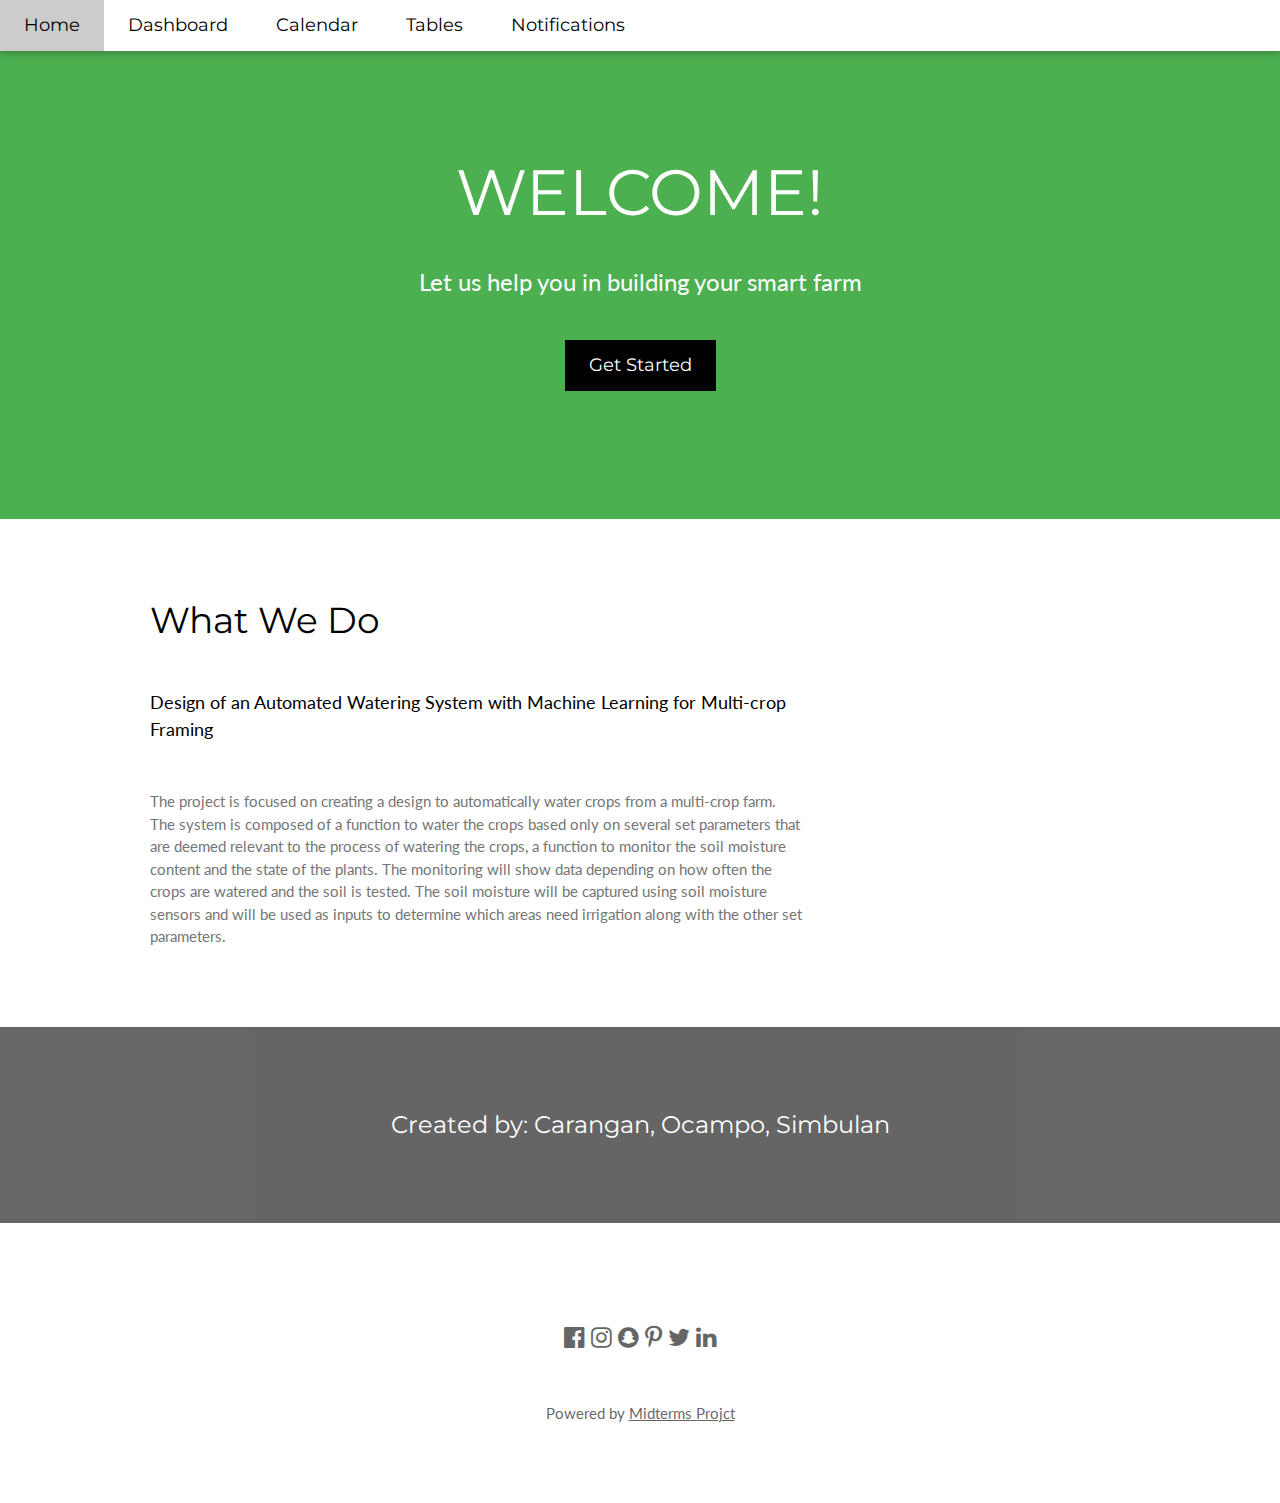
<file: ProjectDevOps/templates/index.html>
<!DOCTYPE html>
<html lang="en">
<title>Midterms Project</title>
<meta charset="UTF-8">
<meta name="viewport" content="width=device-width, initial-scale=1">
<link rel="stylesheet" href="https://www.w3schools.com/w3css/4/w3.css">
<link rel="stylesheet" href="https://fonts.googleapis.com/css?family=Lato">
<link rel="stylesheet" href="https://fonts.googleapis.com/css?family=Montserrat">
<link rel="stylesheet" href="https://cdnjs.cloudflare.com/ajax/libs/font-awesome/4.7.0/css/font-awesome.min.css">
<style>
body,h1,h2,h3,h4,h5,h6 {font-family: "Lato", sans-serif}
.w3-bar,h1,button {font-family: "Montserrat", sans-serif}
.fa-anchor,.fa-coffee {font-size:200px}
</style>
<body>

<!-- Navbar -->
<div class="w3-top">
  <div class="w3-bar w3-white w3-card w3-left-align w3-large">
    <a class="w3-bar-item w3-button w3-hide-medium w3-hide-large w3-right w3-padding-large w3-hover-white w3-large w3-red" href="javascript:void(0);" onclick="myFunction()" title="Toggle Navigation Menu"><i class="fa fa-bars"></i></a>
    <a href="#" class="w3-bar-item w3-button w3-padding-large w3-white">Home</a>
    <a href="#" class="w3-bar-item w3-button w3-hide-small w3-padding-large w3-hover-white">Dashboard</a>
    <a href="#" class="w3-bar-item w3-button w3-hide-small w3-padding-large w3-hover-white">Calendar</a>
    <a href="#" class="w3-bar-item w3-button w3-hide-small w3-padding-large w3-hover-white">Tables</a>
    <a href="#" class="w3-bar-item w3-button w3-hide-small w3-padding-large w3-hover-white">Notifications</a>
  </div>

  <!-- Navbar on small screens -->
  <div id="navDemo" class="w3-bar-block w3-white w3-hide w3-hide-large w3-hide-medium w3-large">
    <a href="#" class="w3-bar-item w3-button w3-padding-large">Dashboard</a>
    <a href="#" class="w3-bar-item w3-button w3-padding-large">Calendar</a>
    <a href="#" class="w3-bar-item w3-button w3-padding-large">Tables</a>
    <a href="#" class="w3-bar-item w3-button w3-padding-large">Notifications</a>
  </div>
</div>

<!-- Header -->
<header class="w3-container w3-green w3-center" style="padding:128px 16px">
  <h1 class="w3-margin w3-jumbo">WELCOME!</h1>
  <p class="w3-xlarge">Let us help you in building your smart farm</p>
  <button class="w3-button w3-black w3-padding-large w3-large w3-margin-top">Get Started</button>
</header>

<!-- First Grid -->
<div class="w3-row-padding w3-padding-64 w3-container">
  <div class="w3-content">
    <div class="w3-twothird">
      <h1>What We Do</h1>
      <h5 class="w3-padding-32">Design of an Automated Watering System with Machine Learning for Multi-crop Framing</h5>

      <p class="w3-text-grey">The project is focused on creating a design to automatically water crops from a multi-crop farm. 
          The system is composed of a function to water the crops based only on several set parameters that are deemed 
          relevant to the process of watering the crops, a function to monitor the soil moisture content and the state of 
          the plants. The monitoring will show data depending on how often the crops are watered and the soil is tested. 
          The soil moisture will be captured using soil moisture sensors and will be used as inputs to determine which 
          areas need irrigation along with the other set parameters. </p>
    </div>

    <div class="w3-third w3-center">
      <i class="fa fa-plant w3-padding-64 w3-text-green"></i>
    </div>
  </div>
</div>

<!-- Second Grid -->
<div class="w3-container w3-black w3-center w3-opacity w3-padding-64">
    <h1 class="w3-margin w3-xlarge">Created by: Carangan, Ocampo, Simbulan</h1>
</div>

<!-- Footer -->
<footer class="w3-container w3-padding-64 w3-center w3-opacity">  
  <div class="w3-xlarge w3-padding-32">
    <i class="fa fa-facebook-official w3-hover-opacity"></i>
    <i class="fa fa-instagram w3-hover-opacity"></i>
    <i class="fa fa-snapchat w3-hover-opacity"></i>
    <i class="fa fa-pinterest-p w3-hover-opacity"></i>
    <i class="fa fa-twitter w3-hover-opacity"></i>
    <i class="fa fa-linkedin w3-hover-opacity"></i>
 </div>
 <p>Powered by <a href="https://www.w3schools.com/w3css/default.asp" target="_blank">Midterms Projct</a></p>
</footer>

<script>
// Used to toggle the menu on small screens when clicking on the menu button
function myFunction() {
  var x = document.getElementById("navDemo");
  if (x.className.indexOf("w3-show") == -1) {
    x.className += " w3-show";
  } else { 
    x.className = x.className.replace(" w3-show", "");
  }
}
</script>

</body>
</html>
</file>
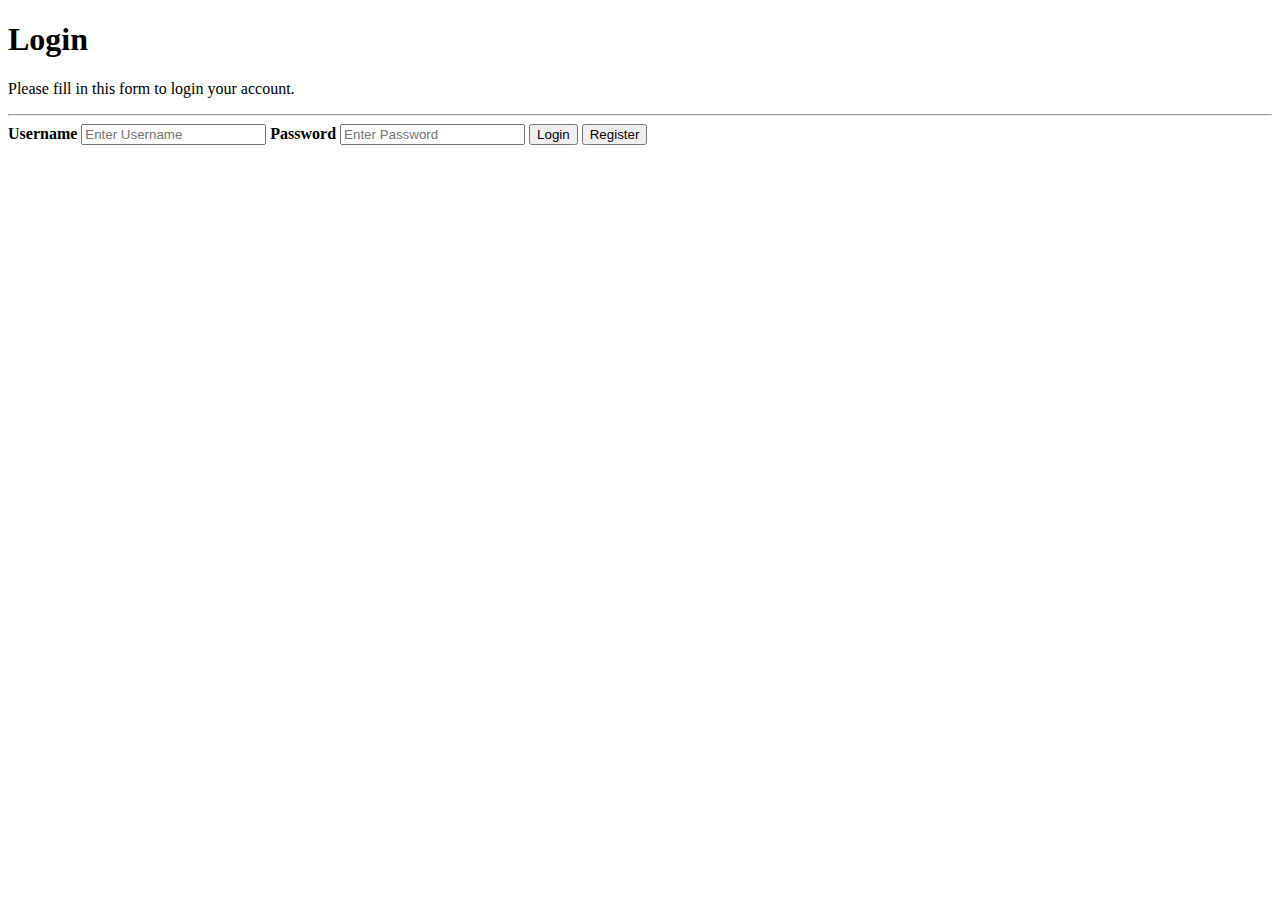
<file: ProjectDevOps/templates/login.html>
<!DOCTYPE html>
<html>
<body>

<form method="POST">
    <div class="container" id="Page1">
      <h1>Login</h1>
      <p>Please fill in this form to login your account.</p>
      <hr>

      <label for="username"><b>Username</b></label>
      <input type="text" placeholder="Enter Username" name="username" required>
  
      <label for="userpsw"><b>Password</b></label>
      <input type="password" placeholder="Enter Password" name="userpsw" required>
  
      <input type="submit" name="submit_login" value="Login">

      <a href="/register"><input type="button" value="Register" id="register-form-submit"></a>
    </div>
  </form>

</body>
</html>
</file>
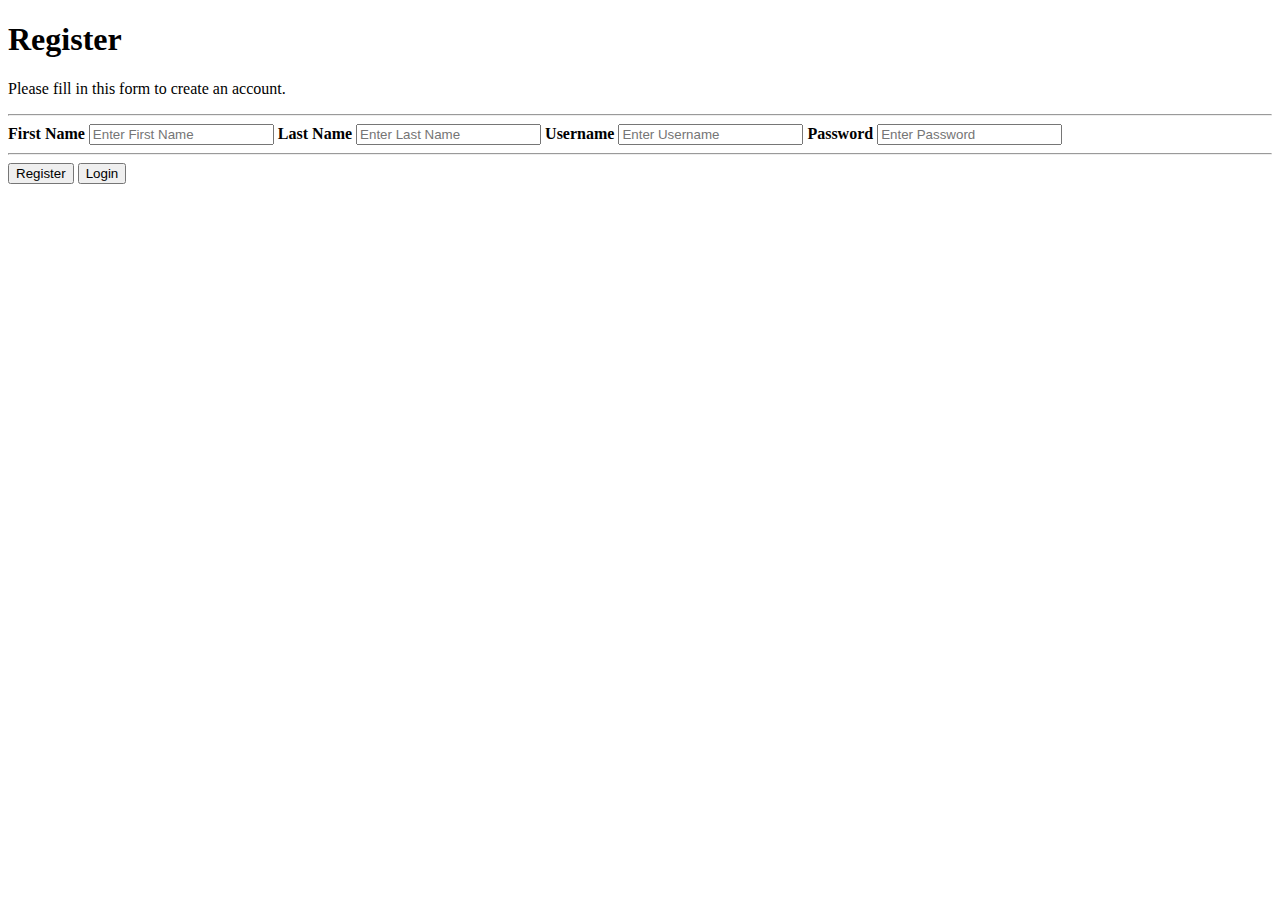
<file: ProjectDevOps/templates/registration.html>
<!DOCTYPE html>
<html>
<body>

<form method="POST">
      <h1>Register</h1>
      <p>Please fill in this form to create an account.</p>
      <hr>
  
      <label for="fname"><b>First Name</b></label>
      <input type="text" placeholder="Enter First Name" name="fname" id="fname" required>
  
      <label for="lname"><b>Last Name</b></label>
      <input type="text" placeholder="Enter Last Name" name="lname" id="lname" required>
  
      <label for="reguname"><b>Username</b></label>
      <input type="text" placeholder="Enter Username" name="reguname" id="reguname" required>
  
      <label for="regpsw"><b>Password</b></label>
      <input type="password" placeholder="Enter Password" name="regpsw" id="regpsw" required>
      <hr>
  
      <input type="submit" name="submit_register" value="Register">

      <a href="/"><input type="button" value="Login" id="registerLoginSubmit"></a>

</form>
</body>
</html>
</file>
